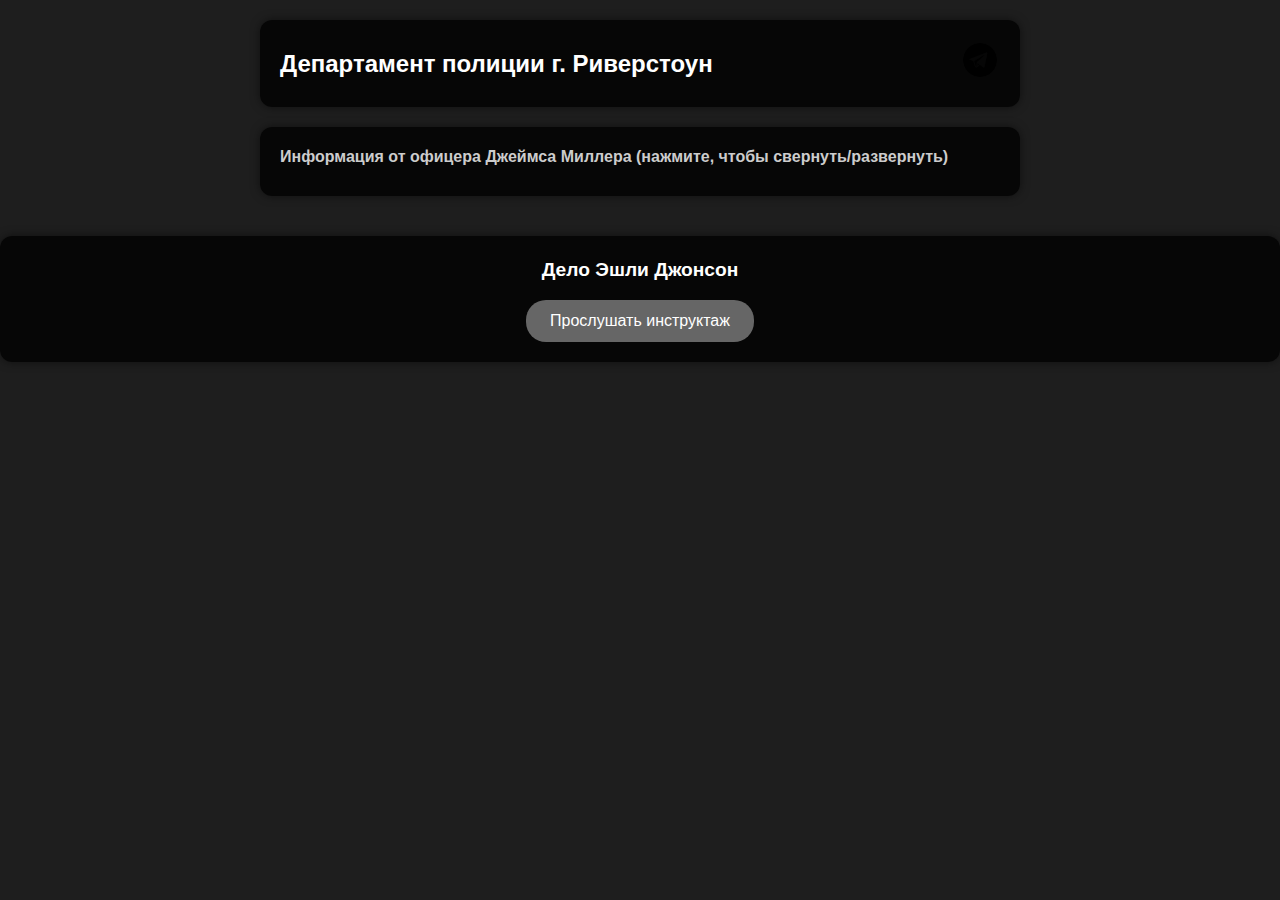
<file: index.html>
<!DOCTYPE html>
<html lang="ru">
<head>
  <meta charset="UTF-8" />
  <meta name="viewport" content="width=device-width, initial-scale=1.0"/>
  <title>Департамент полиции г. Риверстоун</title>
  <style>
    /* Сброс стилей */
    * {
      box-sizing: border-box;
      margin: 0;
      padding: 0;
    }
    body {
      font-family: 'Roboto', sans-serif;
      background-size: cover;
      background-position: center;
      background-color: #1e1e1e; /* запасной цвет */
      color: #fff;
      line-height: 1.5;
    }
    .page-wrapper {
      max-width: 800px;
      margin: 0 auto;
      padding: 20px;
    }
    /**********************************************
     *  ЕДИНЫЙ СТИЛЬ ДЛЯ ПОЛУПРОЗРАЧНЫХ БЛОКОВ   *
     **********************************************/
    .block {
      background: rgba(0, 0, 0, 0.8); /* более тёмная подложка */
      border-radius: 12px;
      padding: 20px;
      margin-bottom: 20px;
      box-shadow: 0 0 10px rgba(0, 0, 0, 0.5);
    }
    /***********************************
     *   СТИЛИ ДЛЯ КНОПОК И ПОЛЕЙ     *
     ***********************************/
    .btn {
      display: inline-block;
      padding: 12px 24px;
      border: none;
      border-radius: 20px;
      background-color: #666;
      color: #fff;
      font-size: 1rem;
      cursor: pointer;
      transition: background-color 0.3s;
    }
    .btn:hover {
      background-color: #777;
    }
    .input-text {
      flex: 1;
      min-width: 200px;
      padding: 12px;
      border: none;
      border-radius: 20px;
      font-size: 1rem;
      outline: none;
      background-color: #333;
      color: #fff;
    }
    /**************************************
     *   ВЕРХНИЙ БЛОК С ЗАГОЛОВКОМ И TG   *
     **************************************/
    .header {
      display: flex;
      justify-content: space-between;
      align-items: center;
    }
    .header h1 {
      font-size: 1.5rem;
    }
    .telegram-button img {
      width: 40px;
      height: 40px;
    }
    /*************************************************************
     *  БЛОК "ДЕЛО ЭШЛИ ДЖОНСОН" + ГОЛОСОВОЕ СООБЩЕНИЕ ВМЕСТЕ    *
     *************************************************************/
    .audio-case-block {
      text-align: center; /* центрирование содержимого */
    }
    .audio-case-block h2 {
      font-size: 1.2rem;
      margin-bottom: 15px;
    }
    #audioPlayer {
      display: none;  /* плеер скрыт по умолчанию */
      margin-top: 15px;
    }
    /* Кнопка для повторного прослушивания инструктажа */
    #relistenBtn {
      display: none;
      margin-top: 10px;
      font-size: 0.9rem;
      padding: 8px 16px;
    }
    /*********************************************
     *   ОСНОВНОЙ КОНТЕНТ: ПОИСК + РЕЗУЛЬТАТ     *
     *********************************************/
    .main-content {
      display: none; /* скрыт до первого открытия аудио */
    }
    /* Поисковый блок (sticky) */
    .search-block {
      position: sticky;
      top: 0;
      z-index: 999;
    }
    .search-form {
      display: flex;
      flex-wrap: wrap;
      gap: 10px;
      justify-content: center;
      align-items: center;
    }
    /* Блок результатов - изначально скрыт */
    .result-block {
      display: none;
    }
    .result-block p {
      white-space: pre-wrap;
      word-wrap: break-word;
    }
  </style>
</head>
<body>
<script>
  function toggleNotice() {
    const content = document.getElementById("notice-content");
    content.style.display = (content.style.display === "none") ? "block" : "none";
  }
</script>
  <div class="page-wrapper">
    <!-- Верхний блок: заголовок + кнопка Telegram -->
    <div class="block header">
      <h1>Департамент полиции г. Риверстоун</h1>
      <div class="telegram-button">
        <a href="https://t.me/+0RTsHIqL7j03Mzhi" target="_blank">
          <img src="telegram-icon.png" alt="Telegram">
        </a>
      </div>
    </div>
<div class="block" style="font-size: 0.9em; color: #ccc; margin-top: 10px;">
  <button onclick="toggleNotice()" style="background:none;border:none;color:#ccc;font-size:1rem;font-weight:bold;cursor:pointer;margin-bottom:10px;">
    Информация от офицера Джеймса Миллера (нажмите, чтобы свернуть/развернуть)
  </button>
  <div id="notice-content" style="display: none;">
    <p><strong>Офицер Джеймс Миллер:</strong></p>
    <p>Детективы, в связи с надвигающимся ураганом и катастрофически ограниченным временем на поиски Эшли, все отчёты по её делу составляются в чрезвычайно сжатые сроки.</p>
    <p>В связи с этим в тексте возможны орфографические ошибки и опечатки. Чтобы избежать недоразумений при закрытии ДЕЛА, прошу вас сообщать о любых найденных неточностях в службу поддержки.</p>
    <p>За внимательность вы получите дополнительный балл в финале ДЕЛА. Благодарю за сотрудничество.</p>
  </div>
</div>
</div>
    <!-- Блок "Дело Эшли Джонсон" с инструктажем -->
    <div class="block audio-case-block" id="audioCaseBlock">
      <h2>Дело Эшли Джонсон</h2>
      <button id="listenBtn" class="btn">Прослушать инструктаж</button>
      <div id="audioPlayer">
        <audio id="voiceMessage" controls src="voice.mp3"></audio>
      </div>
      <!-- Кнопка для повторного прослушивания -->
      <button id="relistenBtn" class="btn">Повторный инструктаж</button>
    </div>
    <!-- Основная часть: поиск + результат -->
    <div class="main-content" id="mainContent">
      <!-- Поисковый блок (sticky) -->
      <div class="block search-block">
        <div class="search-form">
          <input type="text" id="query" class="input-text" placeholder="Введите код">
          <button id="searchBtn" class="btn">Искать</button>
        </div>
      </div>
      <!-- Блок результата, изначально скрыт -->
      <div class="block result-block" id="resultBlock">
        <p id="result">Текст по результатам кода</p>
      </div>
    </div>
  </div>
  <script>
    let csvData = new Map();
    let isCSVLoaded = false;
    let firstCodeEntered = false;

    // Функция для показа аудио-плеера и скрытия кнопки прослушивания
    function showAudioPlayer() {
      document.getElementById("listenBtn").style.display = "none";
      document.getElementById("audioPlayer").style.display = "block";
    }

    // Обработчик кнопки "Прослушать инструктаж"
    document.getElementById("listenBtn").addEventListener("click", () => {
      showAudioPlayer();
      const voiceMessage = document.getElementById("voiceMessage");
      voiceMessage.play().catch(e => console.warn("Автовоспроизведение не поддерживается:", e));
      // При первом открытии аудио показываем основной контент и грузим CSV
      if (!isCSVLoaded) {
        document.getElementById("mainContent").style.display = "block";
        loadCSV();
        isCSVLoaded = true;
      }
    });

    // Обработчик кнопки "Слушать инструктаж снова"
    document.getElementById("relistenBtn").addEventListener("click", () => {
      document.getElementById("audioPlayer").style.display = "block";
      document.getElementById("relistenBtn").style.display = "none";
      const voiceMessage = document.getElementById("voiceMessage");
      voiceMessage.play().catch(e => console.warn("Автовоспроизведение не поддерживается:", e));
    });

    // Обработчик кнопки "Искать"
    document.getElementById("searchBtn").addEventListener("click", searchCSV);

    // Загрузка CSV из document.csv
    function loadCSV() {
      fetch('document.csv')
        .then(response => {
          if (!response.ok) {
            throw new Error("Не удалось загрузить CSV-файл");
          }
          return response.text();
        })
        .then(text => {
          parseCSV(text);
        })
        .catch(err => {
          console.error(err);
          document.getElementById("result").textContent = "Ошибка загрузки document.csv";
        });
    }

    // Парсинг CSV: используем только столбцы A (код) и B (текст)
    function parseCSV(text) {
      csvData.clear();
      let rows = [];
      let row = [];
      let current = "";
      let inQuotes = false;
      for (let i = 0; i < text.length; i++) {
        let char = text[i];
        if (char === '"') {
          if (inQuotes && i + 1 < text.length && text[i + 1] === '"') {
            current += '"';
            i++;
          } else {
            inQuotes = !inQuotes;
          }
        } else if (char === ',' && !inQuotes) {
          row.push(current);
          current = "";
        } else if ((char === '\n' || char === '\r') && !inQuotes) {
          if (char === '\r' && text[i + 1] === '\n') i++;
          row.push(current);
          rows.push(row);
          row = [];
          current = "";
        } else {
          current += char;
        }
      }
      if (current !== "" || row.length > 0) {
        row.push(current);
        rows.push(row);
      }
      rows.forEach(r => {
        if (r.length >= 2) {
          let code = r[0].trim().toLowerCase();
          let textB = r[1].trim();
          csvData.set(code, textB);
        }
      });
    }

    // Поиск по коду
    function searchCSV() {
      const query = document.getElementById("query").value.trim().toLowerCase();
      const resultBlock = document.getElementById("resultBlock");

      // Очищаем содержимое блока результатов при каждом поиске
      resultBlock.innerHTML = "";

      // Скроллим к самому верху страницы
      window.scrollTo({ top: 0, behavior: "smooth" });

      if (!query) {
        resultBlock.innerHTML = `<p id="result">Пожалуйста, введите код.</p>`;
        resultBlock.style.display = "block";
        return;
      }

      // Если введён код JM2 - показываем окно с голосовым сообщением Инструктаж №2
      if (query === "jm2") {
        resultBlock.innerHTML = `
          <div class="audio-case-block" id="audioCaseBlock2">
            <h2>Инструктаж №2</h2>
            <button id="listenBtn2" class="btn">Прослушать инструктаж №2</button>
            <div id="audioPlayer2" style="display: none; margin-top: 15px;">
              <audio id="voiceMessage2" controls src="voice2.mp3"></audio>
            </div>
          </div>
        `;
        resultBlock.style.display = "block";
        document.getElementById("listenBtn2").addEventListener("click", function() {
          this.style.display = "none";
          document.getElementById("audioPlayer2").style.display = "block";
          const voiceMessage2 = document.getElementById("voiceMessage2");
          voiceMessage2.play().catch(e => console.warn("Автовоспроизведение не поддерживается:", e));
        });
        return;
      }

      // Если введён код FINAL - показываем одновременно ГС 3 и текст из таблицы
      if (query === "final") {
        let csvText = csvData.size > 0 ? (csvData.get(query) || "Информация не найдена.") : "CSV-файл не загружен или пуст.";
        resultBlock.innerHTML = `
          <div class="audio-case-block" id="audioCaseBlock3">
            <h2>ГС 3</h2>
            <button id="listenBtn3" class="btn">Прослушать ГС 3</button>
            <div id="audioPlayer3" style="display: none; margin-top: 15px;">
              <audio id="voiceMessage3" controls src="voice3.mp3"></audio>
            </div>
          </div>
          <div class="block" style="margin-top: 20px;">
            <p id="result">${csvText}</p>
          </div>
        `;
        resultBlock.style.display = "block";
        document.getElementById("listenBtn3").addEventListener("click", function() {
          this.style.display = "none";
          document.getElementById("audioPlayer3").style.display = "block";
          const voiceMessage3 = document.getElementById("voiceMessage3");
          voiceMessage3.play().catch(e => console.warn("Автовоспроизведение не поддерживается:", e));
        });
        return;
      }

      // Стандартная обработка для остальных кодов
      if (csvData.size === 0) {
        resultBlock.innerHTML = `<p id="result">CSV-файл не загружен или пуст.</p>`;
        resultBlock.style.display = "block";
        return;
      }
      const result = csvData.get(query) || "Информация не найдена.";
      resultBlock.innerHTML = `<p id="result">${result}</p>`;
      resultBlock.style.display = "block";

      if (!firstCodeEntered) {
        firstCodeEntered = true;
        document.getElementById("audioPlayer").style.display = "none";
        document.getElementById("listenBtn").style.display = "none";
        document.getElementById("relistenBtn").style.display = "inline-block";
        const voiceMessage = document.getElementById("voiceMessage");
        voiceMessage.pause();
      }
    }
  </script>
</body>
</html>
</file>
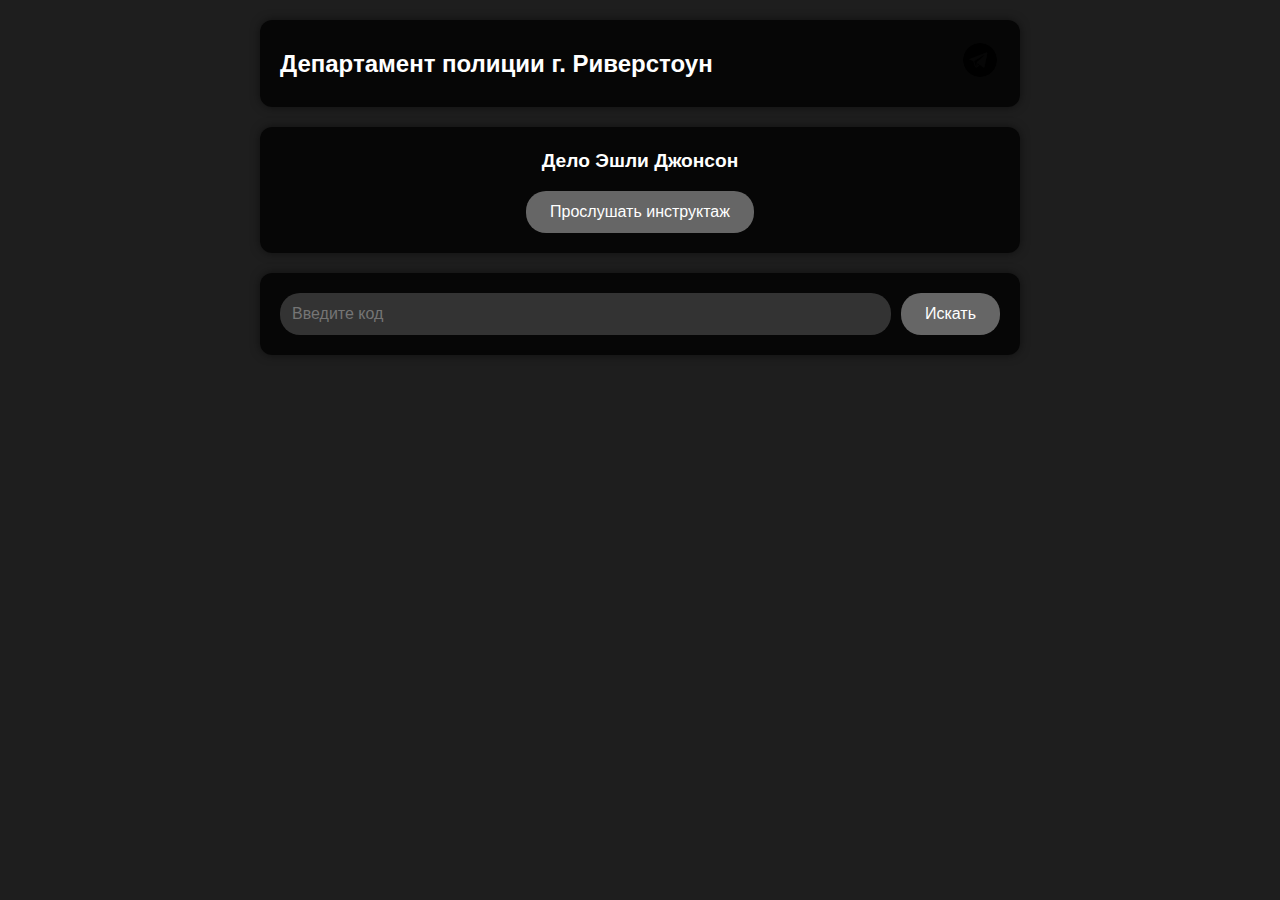
<file: delo1/index.html>
<!DOCTYPE html>
<html lang="ru">
<head>
  <meta charset="UTF-8" />
  <meta name="viewport" content="width=device-width, initial-scale=1.0"/>
  <title>Дело 1 - Департамент полиции</title>
  <link rel="stylesheet" href="style.css">
</head>
<body>
  <div class="page-wrapper">
    <div class="block header">
      <h1>Департамент полиции г. Риверстоун</h1>
      <div class="telegram-button">
        <a href="https://t.me/+0RTsHIqL7j03Mzhi" target="_blank">
          <img src="../telegram-icon.png" alt="Telegram">
        </a>
      </div>
    </div>
    
    <div class="block audio-case-block" id="audioCaseBlock">
      <h2>Дело Эшли Джонсон</h2>
      <button id="listenBtn" class="btn">Прослушать инструктаж</button>
      <div id="audioPlayer">
        <audio id="voiceMessage" controls src="../voice.mp3"></audio>
      </div>
      <button id="relistenBtn" class="btn">Повторный инструктаж</button>
    </div>
    
    <div class="main-content" id="mainContent">
      <div class="block search-block">
        <div class="search-form">
          <input type="text" id="query" class="input-text" placeholder="Введите код">
          <button id="searchBtn" class="btn">Искать</button>
        </div>
      </div>
      <div class="block result-block" id="resultBlock">
        <p id="result">Текст по результатам кода</p>
      </div>
    </div>
  </div>
  
  <script src="script.js"></script>
</body>
</html>
</file>
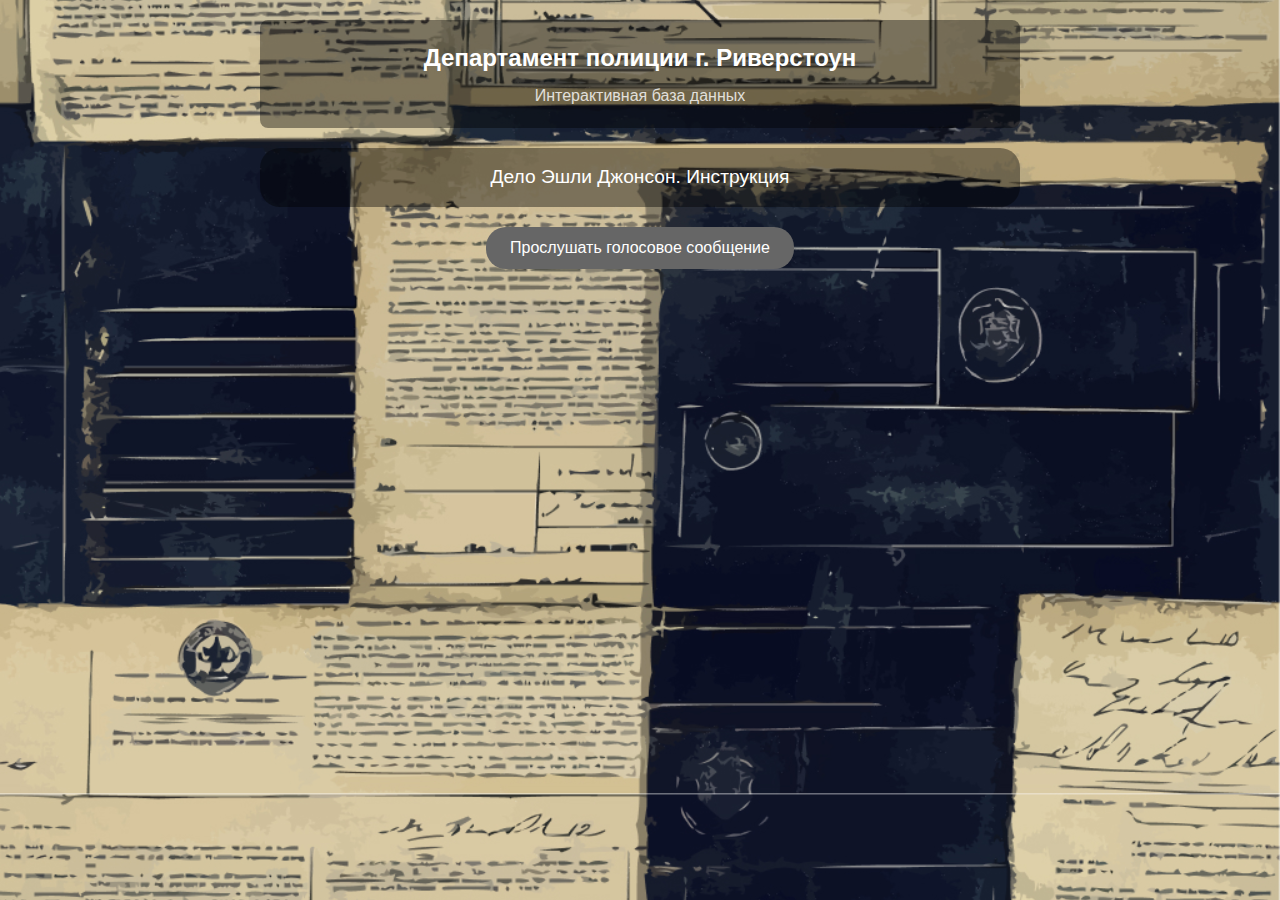
<file: сайт.html>
<!DOCTYPE html>
<html lang="ru">
<head>
  <meta charset="UTF-8" />
  <meta name="viewport" content="width=device-width, initial-scale=1.0"/>
  <title>Департамент полиции г. Риверстоун</title>
  <style>
    /* Сброс и базовые стили */
    * {
      box-sizing: border-box;
      margin: 0;
      padding: 0;
    }
    body {
      font-family: -apple-system, BlinkMacSystemFont, 'Roboto', 'Segoe UI', sans-serif;
      background-image: url('background.jpg');
      background-size: cover;
      background-position: center;
      background-color: #1e1e1e; /* запасной цвет, если фон не загрузится */
      color: #ffffff;
      line-height: 1.5;
    }

    /* Контейнер всей страницы, чтобы центрировать и ограничивать ширину */
    .page-wrapper {
      max-width: 800px;
      margin: 0 auto;
      padding: 20px;
    }

    /* Заголовок и подзаголовок */
    .header-block {
      text-align: center;
      margin-bottom: 20px;
      border-radius: 8px;
      padding: 20px;
      background-color: rgba(0, 0, 0, 0.4);
    }
    .header-block h1 {
      font-size: 1.5rem;
      margin-bottom: 8px;
    }
    .header-block h2 {
      font-size: 1rem;
      font-weight: 400;
      opacity: 0.8;
    }

    /* Блок «Дело Эшли Джонсон. Инструкция» */
    .case-title {
      text-align: center;
      background-color: rgba(0, 0, 0, 0.4);
      padding: 15px;
      border-radius: 20px;
      font-size: 1.2rem;
      margin-bottom: 20px;
    }

    /* Блок с кнопкой прослушивания и аудио */
    .audio-block {
      text-align: center;
      margin-bottom: 20px;
    }
    #audioPlayer {
      display: none; /* скрыт, пока не нажали на кнопку */
      margin-top: 15px;
    }

    /* Основная часть сайта (поиск, результат) — скрываем, пока не нажмём "Прослушать" */
    .main-content {
      display: none;
    }

    /* Поисковый блок, который "прилипает" при прокрутке */
    .search-block {
      position: sticky;
      top: 0;
      z-index: 999;
      background-color: rgba(0, 0, 0, 0.7);
      backdrop-filter: blur(6px);
      padding: 20px;
      border-radius: 12px;
      margin-bottom: 20px;
    }
    /* Внутри него располагаем поле и кнопку */
    .search-form {
      display: flex;
      flex-wrap: wrap;
      gap: 10px;
      justify-content: center;
      align-items: center;
    }
    .search-form input[type="text"] {
      flex: 1;
      min-width: 200px;
      padding: 12px;
      border: none;
      border-radius: 20px;
      font-size: 1rem;
      outline: none;
      background-color: #333; /* вернуть тёмный фон */
      color: #fff;           /* белый текст */
    }
    .search-form button {
      padding: 12px 24px;
      border: none;
      border-radius: 20px;
      background-color: #666;
      color: #fff;
      font-size: 1rem;
      cursor: pointer;
      transition: background-color 0.3s;
    }
    .search-form button:hover {
      background-color: #777;
    }

    /* Блок результатов */
    .result-block {
      background-color: rgba(0, 0, 0, 0.4);
      padding: 20px;
      border-radius: 12px;
      min-height: 80px;
    }
    .result-block p {
      white-space: pre-wrap; /* чтобы переносы строк из CSV сохранились */
      word-wrap: break-word;
    }
  </style>
</head>
<body>
  <div class="page-wrapper">

    <!-- Верхний блок с заголовками -->
    <div class="header-block">
      <h1>Департамент полиции г. Риверстоун</h1>
      <h2>Интерактивная база данных</h2>
    </div>

    <!-- Дело Эшли Джонсон. Инструкция (над голосовым сообщением) -->
    <div class="case-title">
      Дело Эшли Джонсон. Инструкция
    </div>

    <!-- Блок с кнопкой прослушивания и аудио -->
    <div class="audio-block">
      <button id="startAudioBtn"
              style="padding: 12px 24px; border-radius: 20px; border: none; background: #666; color: #fff; font-size: 1rem; cursor: pointer;">
        Прослушать голосовое сообщение
      </button>
      <div id="audioPlayer">
        <audio id="voiceMessage" controls src="voice.mp3"></audio>
      </div>
    </div>

    <!-- Основной контент (поиск + результат), скрыт до нажатия на кнопку -->
    <div class="main-content" id="mainContent">
      <!-- Поисковый блок (прилипает при прокрутке) -->
      <div class="search-block">
        <div class="search-form">
          <input type="text" id="query" placeholder="Введите код" />
          <button id="searchBtn">Искать</button>
        </div>
      </div>

      <!-- Блок результатов -->
      <div class="result-block">
        <p id="result">Текст по результатам кода</p>
      </div>
    </div>
  </div>

  <script>
    /* Хранилище данных из CSV */
    let csvData = new Map();
    let isCSVLoaded = false;

    // При нажатии на кнопку запуска голосового сообщения
    document.getElementById("startAudioBtn").addEventListener("click", () => {
      // Скрываем кнопку
      document.getElementById("startAudioBtn").style.display = "none";
      // Показываем аудиоплеер
      const audioPlayer = document.getElementById("audioPlayer");
      audioPlayer.style.display = "block";
      // Автоматически запускаем воспроизведение
      const voiceMessage = document.getElementById("voiceMessage");
      voiceMessage.play().catch(e => {
        // Если автозапуск не сработает, пользователь всё равно может нажать "play"
        console.warn("Автовоспроизведение не поддерживается:", e);
      });

      // Показываем основную часть сайта (поиск и результат)
      document.getElementById("mainContent").style.display = "block";

      // Загружаем CSV (если ещё не загружали)
      if (!isCSVLoaded) {
        loadCSV();
        isCSVLoaded = true;
      }
    });

    // Нажатие кнопки "Искать"
    document.getElementById("searchBtn").addEventListener("click", searchCSV);

    // Загрузка CSV из document.csv
    function loadCSV() {
      fetch('document.csv')
        .then(response => {
          if (!response.ok) {
            throw new Error("Не удалось загрузить CSV-файл");
          }
          return response.text();
        })
        .then(text => {
          parseCSV(text);
        })
        .catch(err => {
          console.error(err);
          document.getElementById("result").textContent = "Ошибка загрузки document.csv";
        });
    }

    // Парсинг CSV (упрощённая логика для многострочных полей)
    function parseCSV(text) {
      csvData.clear();
      let rows = [];
      let row = [];
      let current = "";
      let inQuotes = false;

      for (let i = 0; i < text.length; i++) {
        let char = text[i];

        if (char === '"') {
          // Экранированные кавычки
          if (inQuotes && i + 1 < text.length && text[i + 1] === '"') {
            current += '"';
            i++;
          } else {
            inQuotes = !inQuotes;
          }
        } else if (char === ',' && !inQuotes) {
          row.push(current);
          current = "";
        } else if ((char === '\n' || char === '\r') && !inQuotes) {
          if (char === '\r' && text[i + 1] === '\n') {
            i++;
          }
          row.push(current);
          rows.push(row);
          row = [];
          current = "";
        } else {
          current += char;
        }
      }
      // Добавляем последнюю строку
      if (current !== "" || row.length > 0) {
        row.push(current);
        rows.push(row);
      }

      // Предполагаем, что CSV имеет минимум 2 столбца: код, текст
      rows.forEach(r => {
        if (r.length >= 2) {
          let key = r[0].trim().toLowerCase();
          let value = r.slice(1).join(',').trim();
          csvData.set(key, value);
        }
      });
    }

    // Поиск по введённому коду
    function searchCSV() {
      const query = document.getElementById("query").value.trim().toLowerCase();
      const resultElement = document.getElementById("result");

      if (!query) {
        resultElement.textContent = "Пожалуйста, введите код.";
        return;
      }
      if (csvData.size === 0) {
        resultElement.textContent = "CSV-файл не загружен или пуст.";
        return;
      }

      const result = csvData.get(query) || "Информация не найдена.";
      resultElement.textContent = result;
    }
  </script>
</body>
</html>
</file>
<file: delo1/style.css>
/* Общие стили */
* {
  box-sizing: border-box;
  margin: 0;
  padding: 0;
}

body {
  font-family: 'Roboto', sans-serif;
  background-color: #1e1e1e;
  color: #fff;
  line-height: 1.5;
}

.page-wrapper {
  max-width: 800px;
  margin: 0 auto;
  padding: 20px;
}

/* Стиль для блоков */
.block {
  background: rgba(0, 0, 0, 0.8);
  border-radius: 12px;
  padding: 20px;
  margin-bottom: 20px;
  box-shadow: 0 0 10px rgba(0, 0, 0, 0.5);
}

/* Кнопки */
.btn {
  display: inline-block;
  padding: 12px 24px;
  border: none;
  border-radius: 20px;
  background-color: #666;
  color: #fff;
  font-size: 1rem;
  cursor: pointer;
  transition: background-color 0.3s;
}

.btn:hover {
  background-color: #777;
}

/* Инпут */
.input-text {
  flex: 1;
  min-width: 200px;
  padding: 12px;
  border: none;
  border-radius: 20px;
  font-size: 1rem;
  outline: none;
  background-color: #333;
  color: #fff;
}

/* Заголовок и Telegram-кнопка */
.header {
  display: flex;
  justify-content: space-between;
  align-items: center;
}

.header h1 {
  font-size: 1.5rem;
}

.telegram-button img {
  width: 40px;
  height: 40px;
}

/* Блок аудио */
.audio-case-block {
  text-align: center;
}

.audio-case-block h2 {
  font-size: 1.2rem;
  margin-bottom: 15px;
}

#audioPlayer {
  display: none;
  margin-top: 15px;
}

#relistenBtn {
  display: none;
  margin-top: 10px;
  font-size: 0.9rem;
  padding: 8px 16px;
}

/* Блок поиска */
.search-block {
  position: sticky;
  top: 0;
  z-index: 999;
}

.search-form {
  display: flex;
  flex-wrap: wrap;
  gap: 10px;
  justify-content: center;
  align-items: center;
}

.result-block {
  display: none;
}

.result-block p {
  white-space: pre-wrap;
  word-wrap: break-word;
}
</file>
